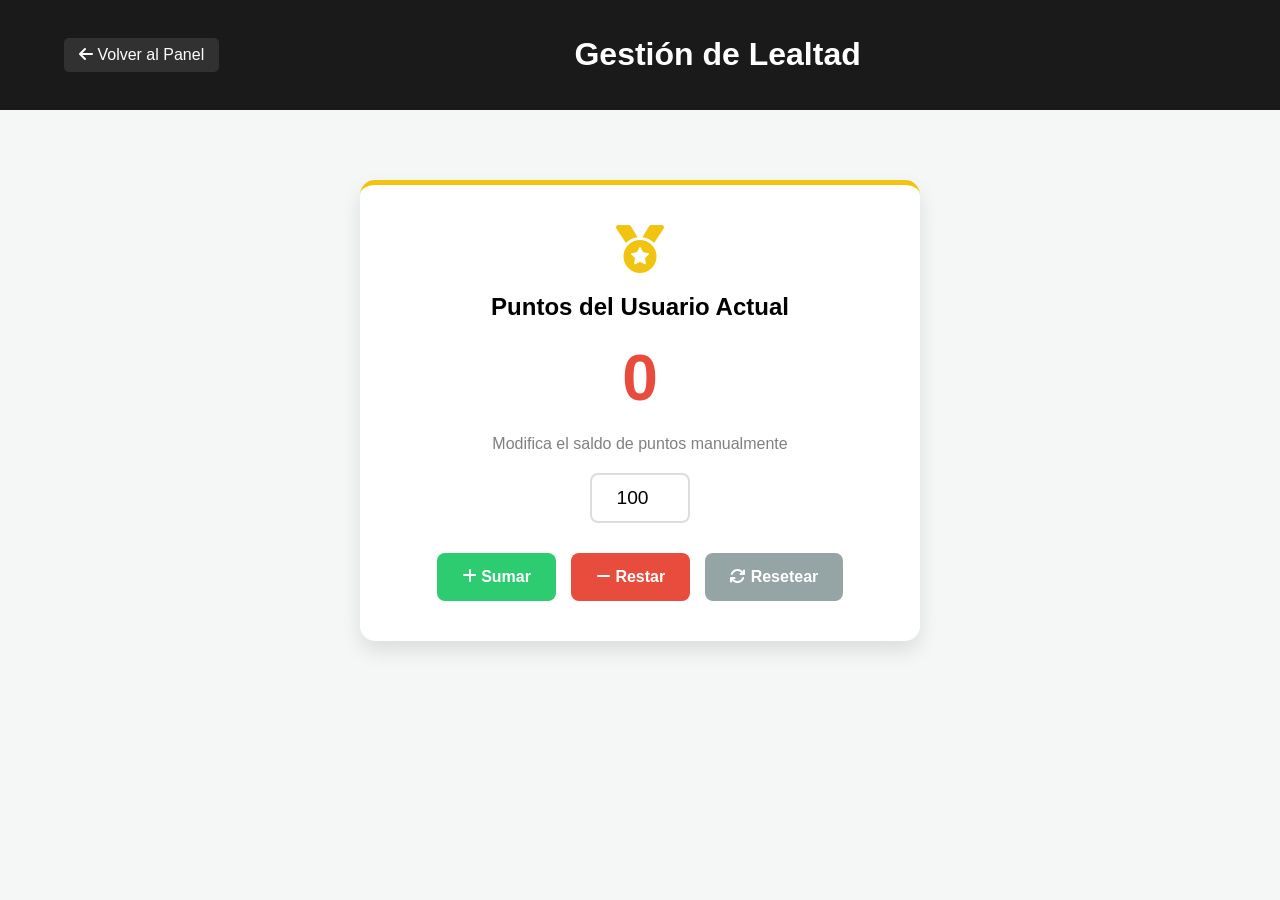
<file: Administrador/gestionar lealtad/gestionar-lealtad.html>
<!DOCTYPE html>
<html lang="es">
<head>
    <meta charset="UTF-8">
    <meta name="viewport" content="width=device-width, initial-scale=1.0">
    <title>Gestionar-Lealtad</title>
    <link rel="stylesheet" href="https://cdnjs.cloudflare.com/ajax/libs/font-awesome/6.4.0/css/all.min.css">
    <link rel="stylesheet" href="gestionar-lealtad.style.css">
</head>
<body>

<header class="header">
    <a href="../admin.html" class="btn-regresar"><i class="fas fa-arrow-left"></i> Volver al Panel</a>
    <h1>Gestión de Lealtad</h1>
    <div></div>
</header>

<main class="container">
    <div class="card-puntos">
        <i class="fas fa-medal" style="font-size: 3rem; color: #f1c40f;"></i>
        <h2>Puntos del Usuario Actual</h2>
        <div class="saldo-actual" id="puntos">0</div>
        <p style="color: gray;">Modifica el saldo de puntos manualmente</p>
        
        <div style="margin: 20px 0;">
            <input type="number" id="ajuste" value="100">
        </div>

        <div class="controles">
            <button class="btn-accion btn-sumar" id="btn-sumar"><i class="fas fa-plus"></i> Sumar</button>
            <button class="btn-accion btn-restar" id="btn-restar"><i class="fas fa-minus"></i> Restar</button>
            <button class="btn-accion btn-reset" id="btn-reset"><i class="fas fa-sync"></i> Resetear</button>
        </div>
    </div>
</main>

<script src="gestionar-lealtad.script.js"></script>
</body>
</html>
</file>
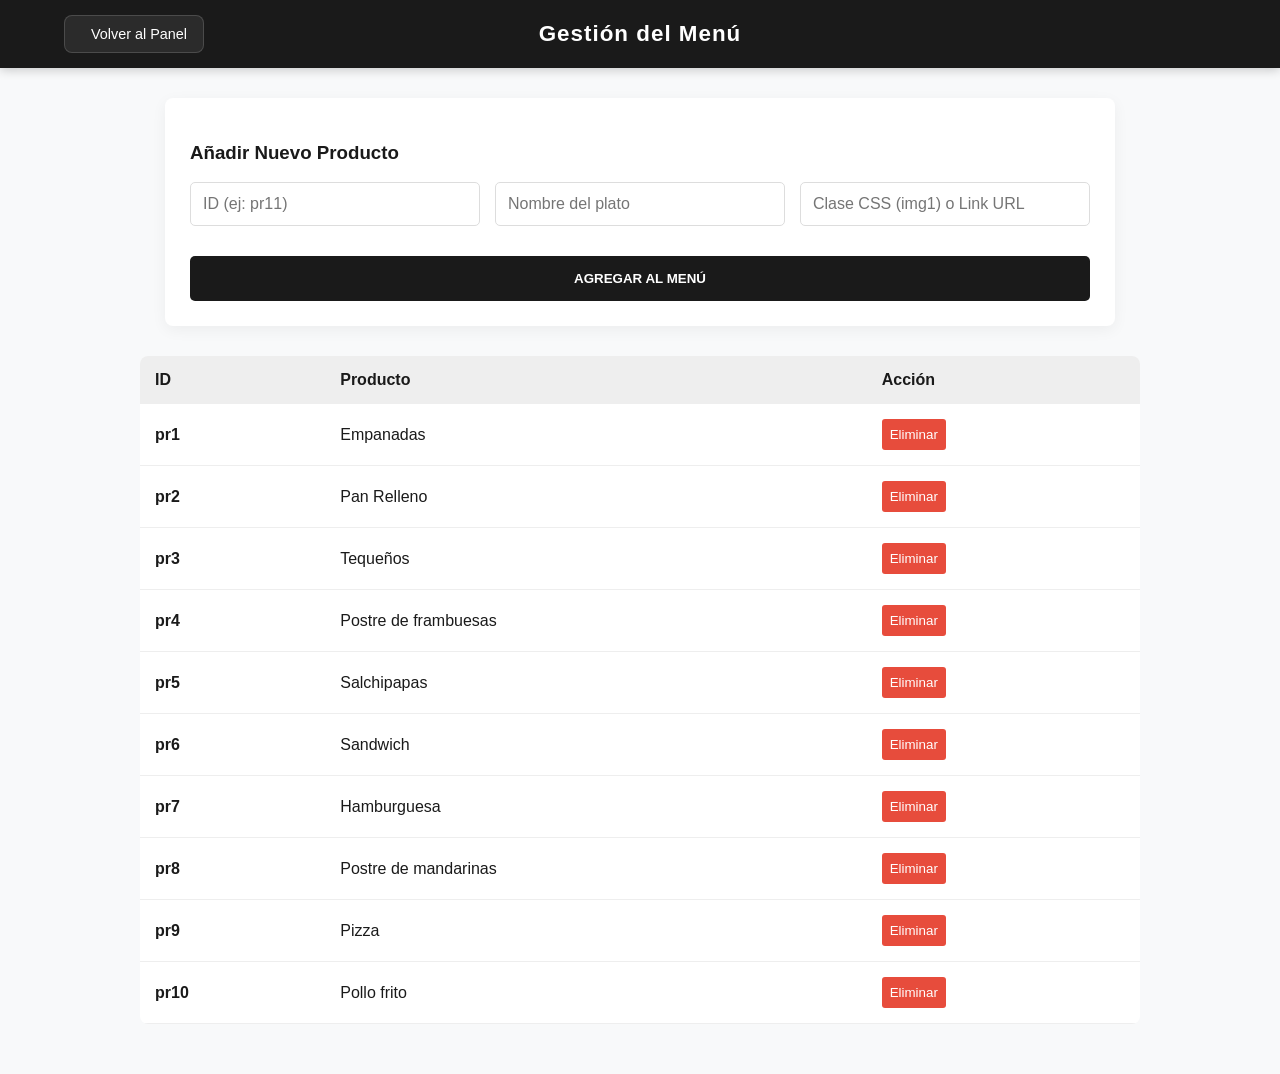
<file: Administrador/gestionar menu/gestionar-menu.html>
<!DOCTYPE html>
<html lang="es">
<head>
    <meta charset="UTF-8">
     <meta name="viewport" content="width=device-width, initial-scale=1.0">
    <title>Gestionar-Menú</title>
    <link rel="stylesheet" href="gestionar-menu.style.css">
</head>
<body>
    <header class="header">
    <div class="header-izq">
        <a href="../admin.html" class="btn-regresar">
            <i class="fas fa-chevron-left"></i> Volver al Panel
        </a>
    </div>
    <div class="header-centro">
        <h1>Gestión del Menú</h1>
    </div>
    <div class="header-der">
        </div>
</header>

   <main>
    <section class="seccion-form">
        <h3>Añadir Nuevo Producto</h3>
        <form id="form" class="grid-input">
            <input type="text" id="prod-id" placeholder="ID (ej: pr11)" required>
            <input type="text" id="prod-nombre" placeholder="Nombre del plato" required>
            <input type="text" id="prod-img" placeholder="Clase CSS (img1) o Link URL" required>
            <button type="submit" class="btn-guardar">Agregar al Menú</button>
        </form>
    </section>

    <section class="seccion-tabla">
        <table>
            <thead>
                <tr>
                    <th>ID</th>
                    <th>Producto</th>
                    <th>Acción</th>
                </tr>
            </thead>
            <tbody id="lista"></tbody>
        </table>
    </section>
</main>
   
    <script src="gestionar-menu.script.js"></script>
</body>
</html>
</file>
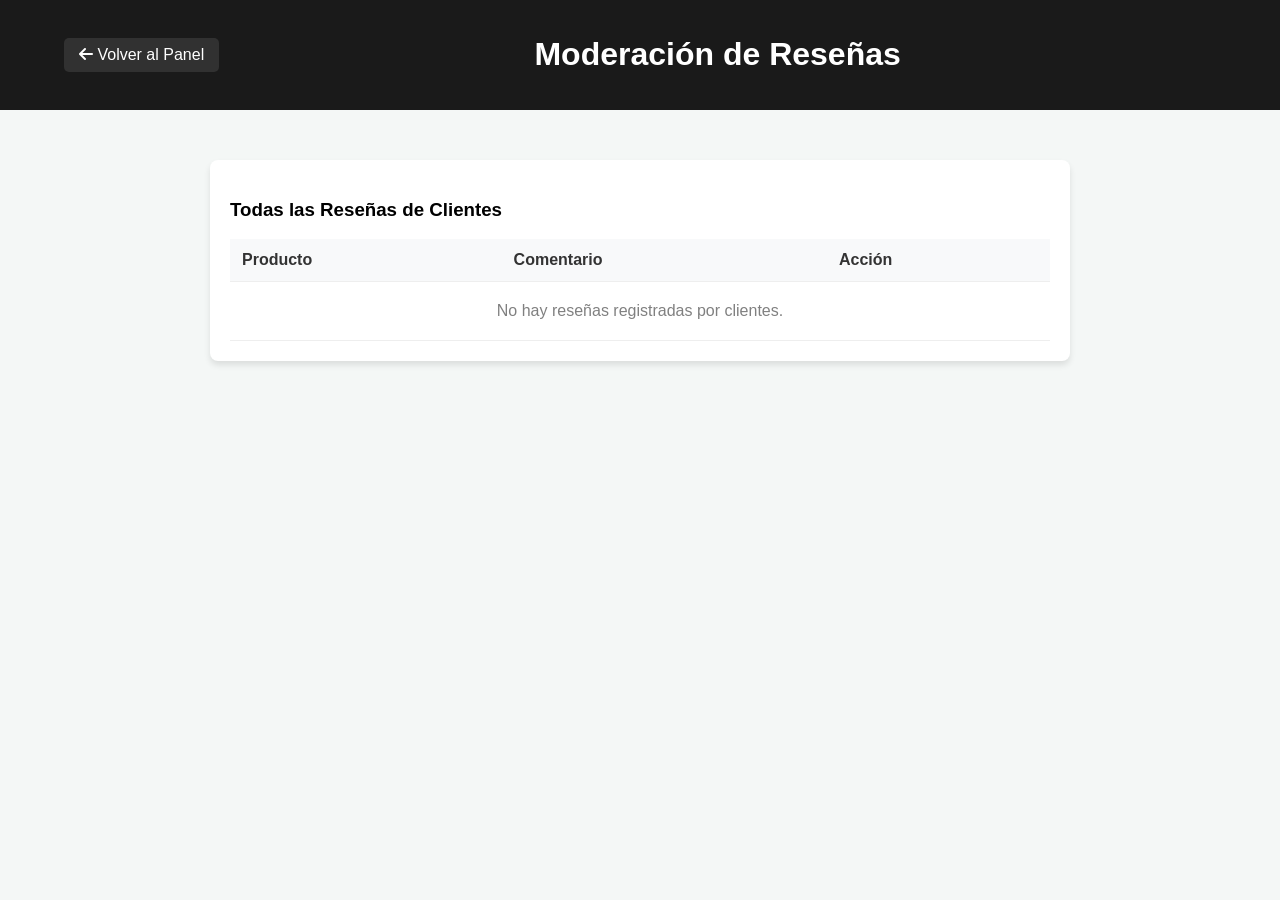
<file: Administrador/gestionar reseñas/gestionar-reseñas.html>
<!DOCTYPE html>
<html lang="es">
<head>
    <meta charset="UTF-8">
    <meta name="viewport" content="width=device-width, initial-scale=1.0">
    <title>Gestionar-Reseñas</title>
    <link rel="stylesheet" href="https://cdnjs.cloudflare.com/ajax/libs/font-awesome/6.4.0/css/all.min.css">
    <link rel="stylesheet" href="gestionar-rese%C3%B1as.style.css">
</head>
<body>

<header class="header">
    <a href="../admin.html" class="btn-regresar"><i class="fas fa-arrow-left"></i> Volver al Panel</a>
    <h1>Moderación de Reseñas</h1>
    <div></div>
</header>

<main class="container">
    <div class="card">
        <h3>Todas las Reseñas de Clientes</h3>
        <table>
            <thead>
                <tr>
                    <th>Producto</th>
                    <th>Comentario</th>
                    <th>Acción</th>
                </tr>
            </thead>
            <tbody id="lista">
                </tbody>
        </table>
    </div>
</main>

<script src="gestionar-rese%C3%B1as.script.js"></script>
</body>
</html>
</file>
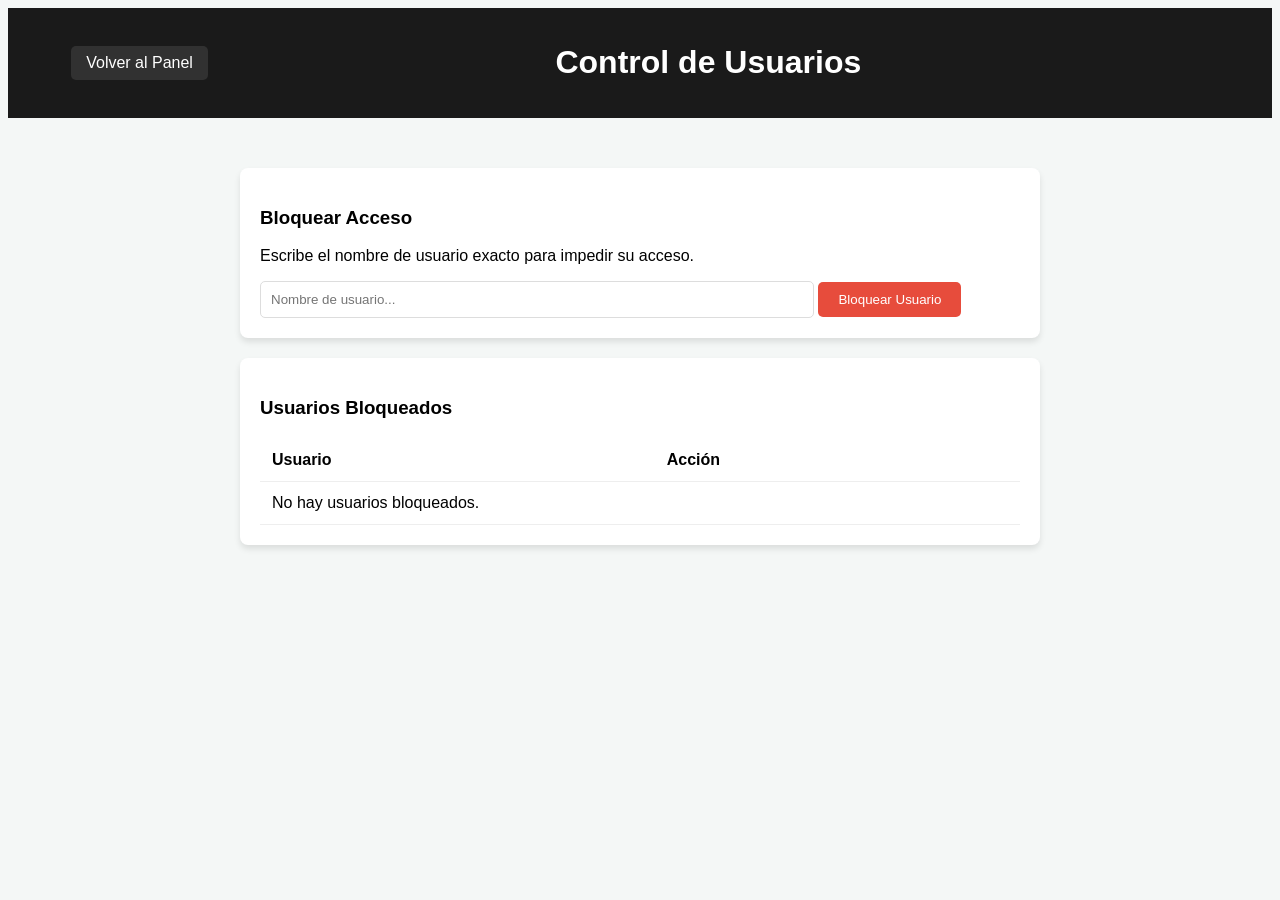
<file: Administrador/gestionar usuarios/gestionar-usuarios.html>
<!DOCTYPE html>
<html lang="es">
<head>
	<meta charset="UTF-8">
	<meta name="viewport" content="width=device-width, initial-scale=1.0">
	<title>Gestionar-Usuarios</title>
	<link rel="stylesheet" href="gestionar-usuarios.style.css">
</head>
<body>
	<header class="header">
    <a href="../admin.html" class="btn-regresar">Volver al Panel</a>
    <h1>Control de Usuarios</h1>
    <div></div>
</header>

<main class="container">
    <div class="card">
        <h3>Bloquear Acceso</h3>
        <p>Escribe el nombre de usuario exacto para impedir su acceso.</p>
        <input type="text" id="usuario-a-bloquear" placeholder="Nombre de usuario...">
        <button id="btn-bloquear" class="btn-bloquear">Bloquear Usuario</button>
    </div>

    <div class="card">
        <h3>Usuarios Bloqueados</h3>
        <table>
            <thead>
                <tr>
                    <th>Usuario</th>
                    <th>Acción</th>
                </tr>
            </thead>
            <tbody id="lista-bloqueados"></tbody>
        </table>
    </div>
</main>
<script src="gestionar-usuarios.script.js"></script>
</body>
</html>
</file>
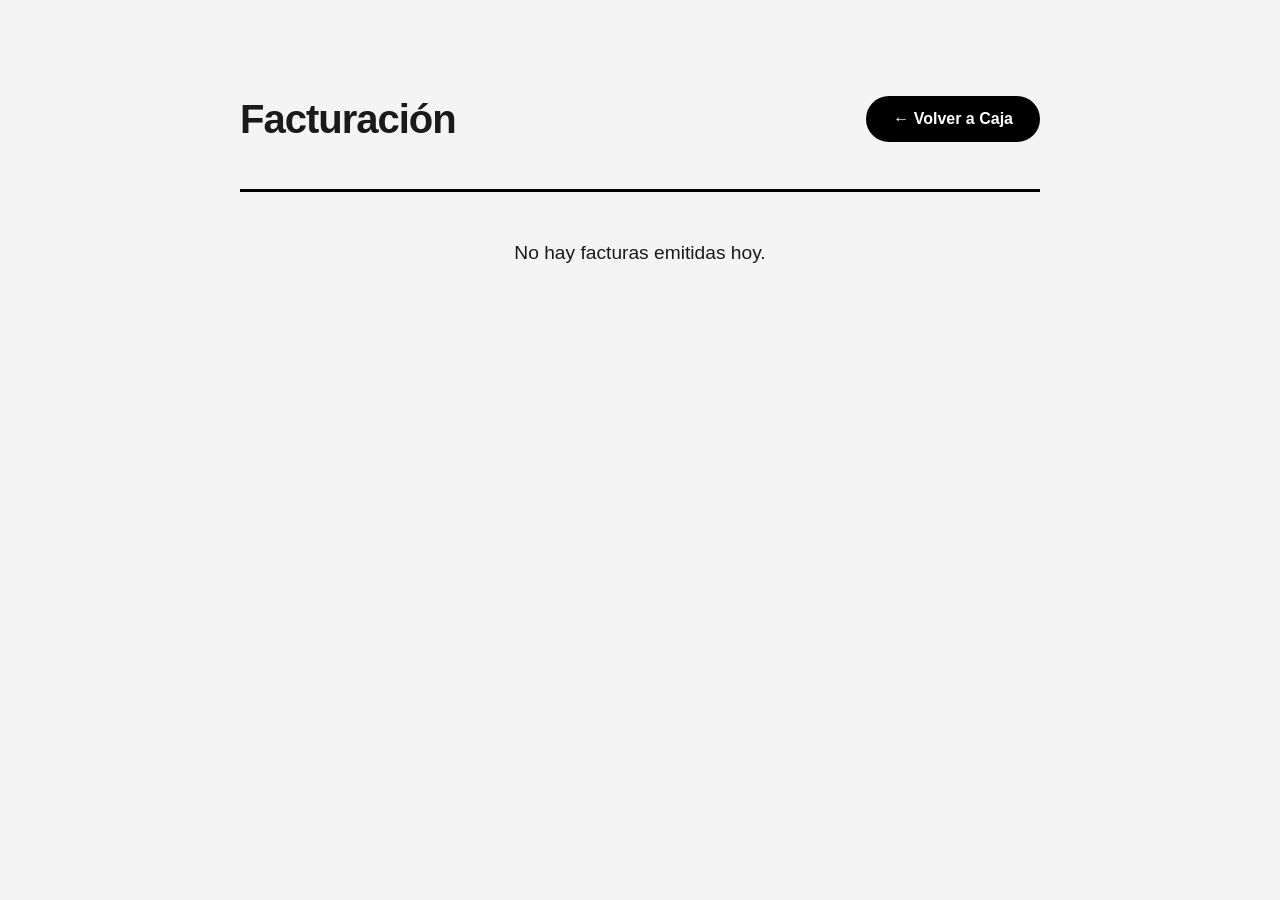
<file: Cajero/facturas/facturas.html>
<!DOCTYPE html>
<html lang="es">
<head>
    <meta charset="UTF-8">
    <meta name="viewport" content="width=device-width, initial-scale=1.0">
    <title>Registro de Facturas</title>
    <link rel="stylesheet" href="facturas.style.css">
</head>
<body>
    <div class="contenedor">
        <header>
            <h1>Facturación</h1>
            <a href="../cajero.html" class="btn-regresar">← Volver a Caja</a>
        </header>

        <div id="lista"></div>
    </div>

    <script src="facturas.script.js"></script>
</body>
</html>
</file>
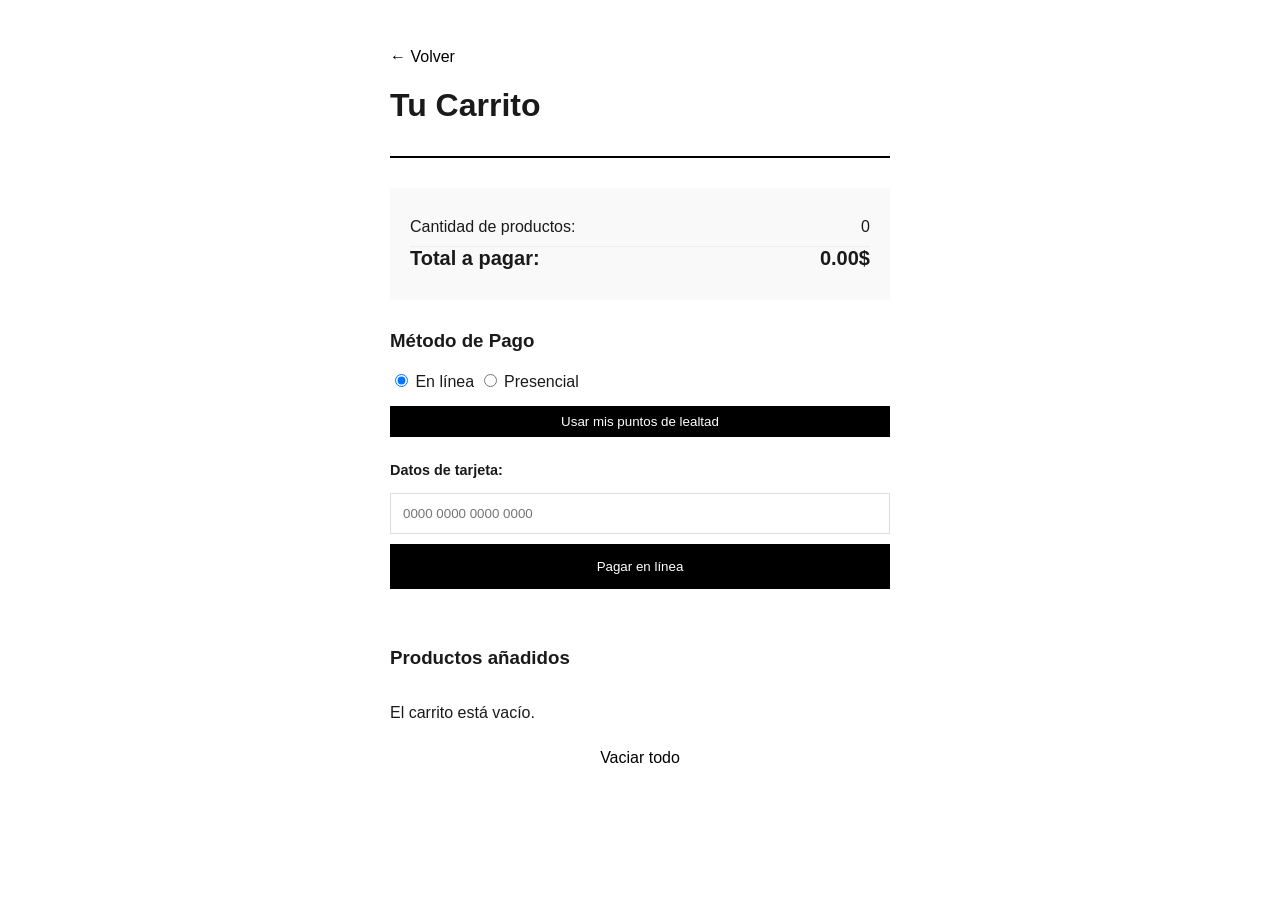
<file: Cliente/carrito/carrito.html>
<!DOCTYPE html>
<html lang="es">
<head>
    <meta charset="UTF-8">
      <meta name="viewport" content="width=device-width, initial-scale=1.0">
    <title>Carrio</title>
    <link rel="stylesheet" href="carrito.style.css">
</head>
<body>
    <div class="contenedor">
        <header class="header">
            <a href="../cliente.html">← Volver</a>
            <h1>Tu Carrito</h1>
        </header>

        <section class="resumen">
            <div class="cantidadP">
            	<span>Cantidad de productos:</span> <span id="res-cant">0</span>
            </div>
            <div class="total">
            	<span>Total a pagar:</span> <span id="res-total">0.00$</span>
            </div>
        </section>
        
        <section class="pago">
    		<h3>Método de Pago</h3>
   			<div class="opciones">
        		<label><input type="radio" name="pago" id="p-online" checked> En línea</label>
        		<label><input type="radio" name="pago" id="p-presencial"> Presencial</label>
    		</div>

    		<div class="puntos">
        		<button type="button" id="usarP" class="btn-puntos">Usar mis puntos de lealtad</button>
        
				<div id="infoP">
					<p>Puntos: <span id="puntosD">0</span></p>
					<p>Descuento: <span id="descuento">0.00</span>$</p>
					<p><strong>Total con puntos: <span id="totalP">0.00</span>$</strong></p>
				</div>
   			 </div>

    		 <div id="online" class="formulario">
				<label>Datos de tarjeta:</label>
				<input type="text" id="tarjeta" placeholder="0000 0000 0000 0000">
				<button class="btn-negro" id="btn-pagar-online">Pagar en línea</button>
			</div>
    
			<div id="presencial" class="formulario">
				<label>Datos de retiro:</label>
				<input type="text" id="nombre-cliente" placeholder="Nombre completo">
				<button class="btn-negro" id="btn-confirmar-presencial">Confirmar Pedido</button>
			</div>
		</section>
        
        <section class="historial">
            <h3>Productos añadidos</h3>
            <div id="lista-items"></div>
            <button id="vaciar" class="btn-link">Vaciar todo</button>
        </section>
    </div>
    
    <section id="menu">
        <h3>¿Qué deseas hacer ahora?</h3>
        <div class="menu-acciones">
            <a href="../historial/historial.html" class="btn-negro">Ver Historial</a>
            <button class="btn-negro" id="btn-reclamar-puntos">Canjear Puntos de esta compra</button>
            <button class="btn-negro" id="btn-consultar-puntos">Consultar Puntos Totales</button>
            <a href="../cliente.html" class="btn-link">Volver al Inicio</a>
        </div>
    </section>
    
	<script src="carrito.script.js"></script>
</body>
</html>
</file>
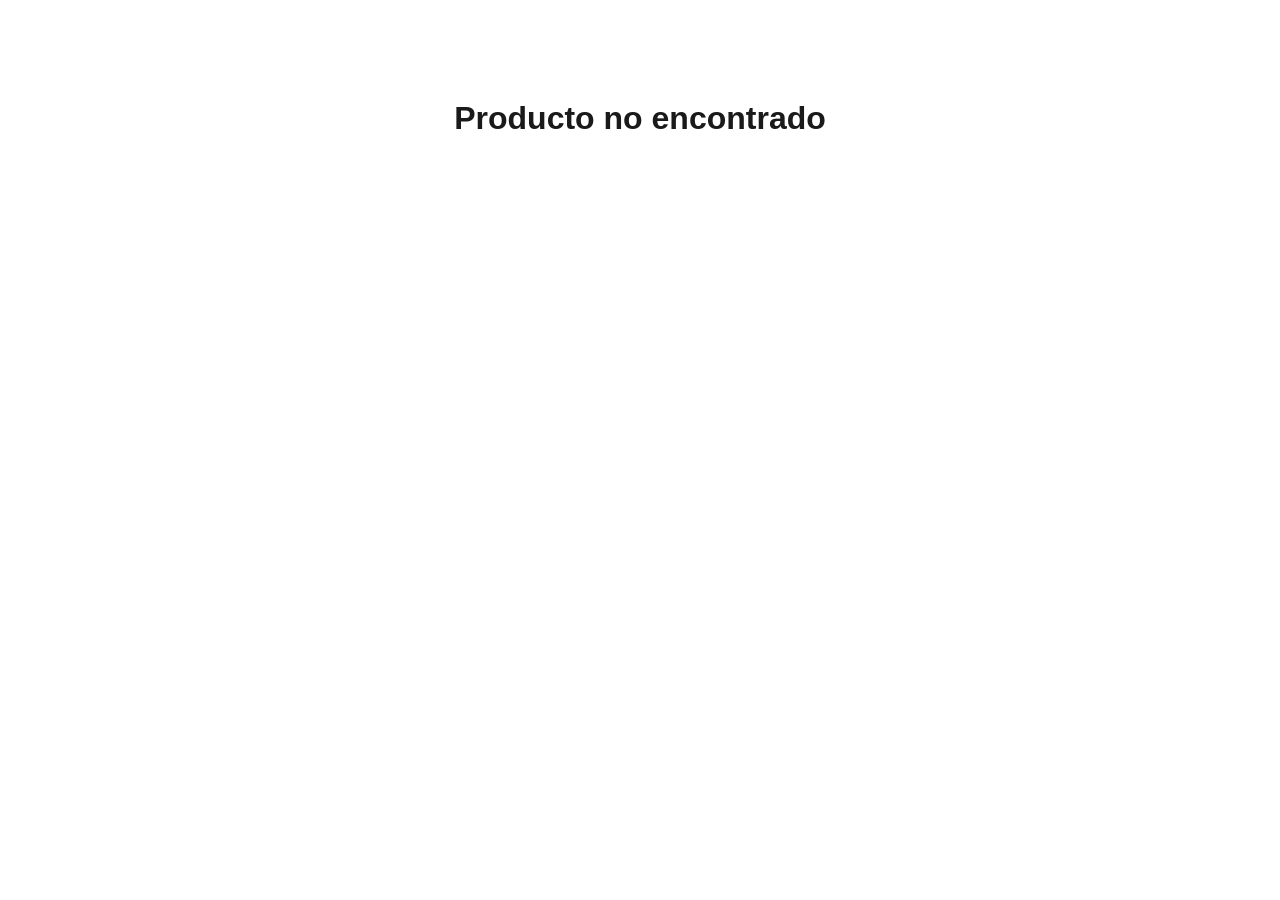
<file: Cliente/detalles de los productos/detalles.html>
<!DOCTYPE html>
<html lang="es">
<head>
    <meta charset="UTF-8">
    <meta name="viewport" content="width=device-width, initial-scale=1.0">
    <title>Detalles del producto</title>
    <link rel="stylesheet" href="https://cdnjs.cloudflare.com/ajax/libs/font-awesome/6.4.0/css/all.min.css">
    <link rel="stylesheet" href="detalles.style.css">
</head>
<body>
  <header>
      <a href="../cliente.html">Volver al inicio</a>
      <div class="carrito">
          <a href="../carrito/carrito.html"><i class="fas fa-shopping-cart" title="Carrito"></i></a>
          <span id="contador">0</span>
      </div>
  </header>
   <main>
       <div class="ladoIz">
           <h1 id="titulo"></h1>
           <div id="imagen"></div>
       </div>
       <div class="ladoDe">
           <div>
                <h2>Disponible en stock</h2>
               <p id="disponible"></p>
           </div>
           <div>
               <h2>Precio por unidad</h2>
               <p id="precio"></p>
           </div>
           <h2>Cuantas unidades desea llevar</h2>
           <input type="number" id="cantidad" value="1">
           <div>
               <h2>Precio total</h2>
               <p id="total"></p>
           </div>
           <button id="añadir">Añadir al carrito</button>
       </div>
   </main>
   <section>
       <div class="ladoIn">
           <h2>Descripcion</h2>
           <p id="descripcion"></p>
       </div>
      <div id="contenedor">
    	<h2>Reseñas de la comunidad</h2>
    	<div id="reseñas"></div>
	  </div>
   </section>
    <script src="detalles.script.js"></script>
</body>
</html>
</file>
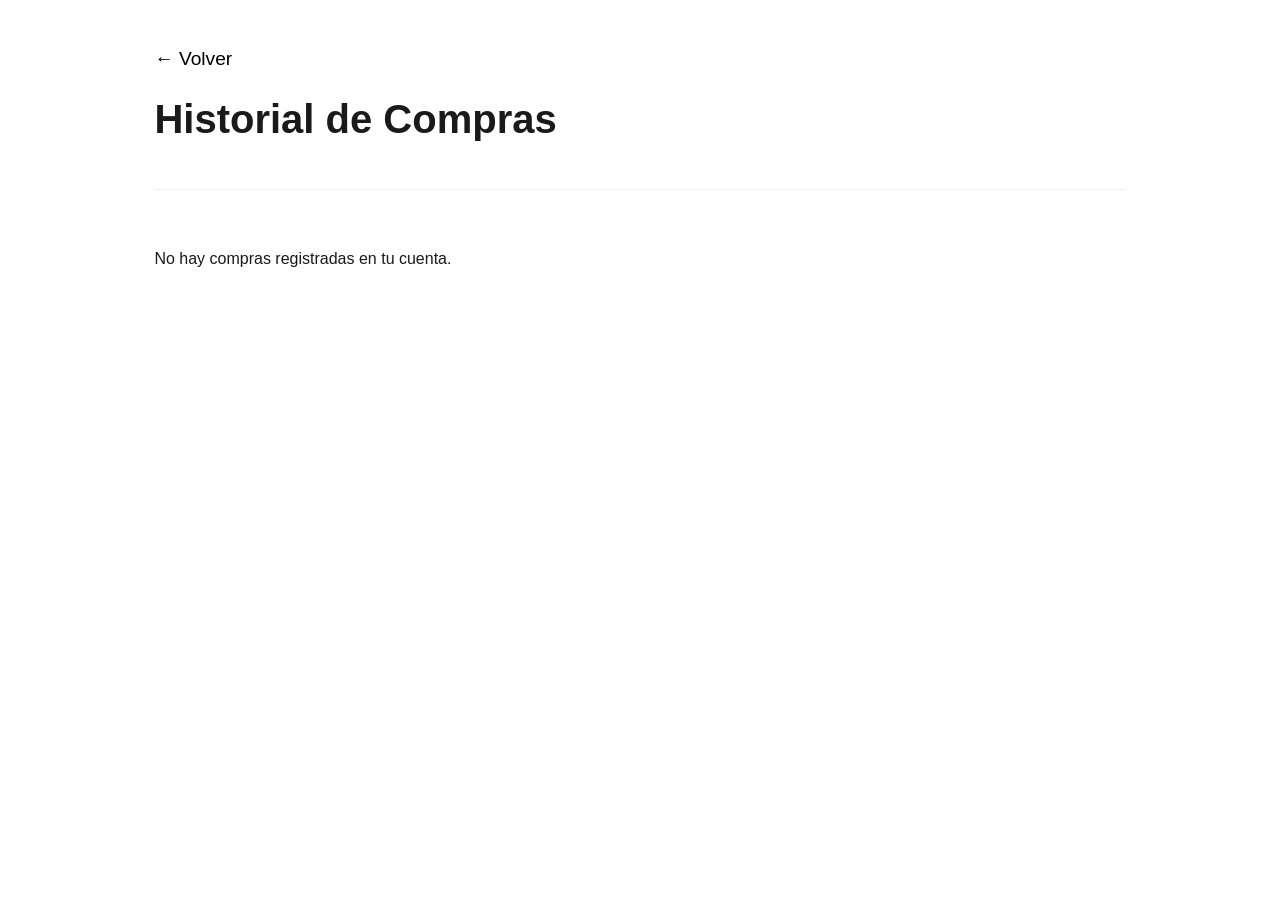
<file: Cliente/historial/historial.html>
<!DOCTYPE html>
<html lang="es">
<head>
    <meta charset="UTF-8">
    <title>Historial de Compras</title>
     <meta name="viewport" content="width=device-width, initial-scale=1.0">
	<link rel="stylesheet" href="historial.style.css">
</head>
<body>
    <div class="contenedor">
        <header>
            <a href="../cliente.html" class="volver">← Volver</a>
            <h1>Historial de Compras</h1>
        </header>

        <div id="contenedor"></div>

        <div id="modal" class="modal oculto">
            <h3 id="modal-titulo">Escribir</h3>
            <textarea id="texto" rows="4"></textarea>
            <button class="btn-negro" id="btn-enviar">Enviar</button>
            <button class="btn-negro" id="btn-cancelar">Cerrar</button>
        </div>
    </div>

    <script src="historial.script.js"></script>
</body>
</html>
</file>
<file: Administrador/gestionar lealtad/gestionar-lealtad.style.css>
* {
    box-sizing: border-box;
	font-family: 'Segoe UI', Roboto, Helvetica, Arial, sans-serif;
}

body {
    background: #f4f7f6; 
    margin: 0;
}

.header {
    background: #1a1a1a;
    color: white;
    padding: 15px 5%;
    display: flex;
    justify-content: space-between;
    align-items: center;
}

.btn-regresar {
    color: white;
    text-decoration: none;
    padding: 8px 15px;
    background: rgba(255, 255, 255, 0.1);
    border-radius: 5px;
    transition: background 0.3s ease;
}

.btn-regresar:hover {
    background: rgba(255, 255, 255, 0.2);
}

.container {
    max-width: 600px;
    margin: 50px auto;
    padding: 20px;
    text-align: center;
}

.card-puntos {
    background: white;
    padding: 40px;
    border-radius: 15px;
    box-shadow: 0 10px 20px rgba(0, 0, 0, 0.1);
    border-top: 5px solid #f1c40f;
}

.saldo-actual {
    font-size: 4rem;
    font-weight: bold;
    color: #1a1a1a; 
    margin: 20px 0;
}

.controles {
    display: flex;
    justify-content: center;
    gap: 15px;
    margin-top: 30px;
}

input {
    padding: 12px;
    width: 100px;
    border: 2px solid #ddd;
    border-radius: 8px;
    font-size: 1.2rem;
    text-align: center;
    outline: none;
    transition: border-color 0.3s;
}

input:focus {
    border-color: #f1c40f;
}

.btn-accion {
    padding: 15px 25px;
    border: none;
    border-radius: 8px;
    cursor: pointer;
    font-weight: bold;
    transition: all 0.3s;
    font-size: 1rem;
}

.btn-sumar {
    background: #2ecc71;
    color: white;
}

.btn-restar {
    background: #e74c3c;
    color: white;
}

.btn-reset {
    background: #95a5a6;
    color: white;
}

.btn-accion:hover {
    opacity: 0.8;
    transform: translateY(-2px);
}

@media (max-width: 600px) {
    .container {
        margin: 20px auto;
        padding: 15px;
    }

    .card-puntos {
        padding: 25px 15px;
    }

    .saldo-actual {
        font-size: 2.8rem;
    }

    .controles {
        flex-direction: column;
        align-items: center;
        gap: 12px;
    }

    input {
        width: 100%; 
        max-width: 200px;
        margin-bottom: 10px;
    }

    .btn-accion {
        width: 100%; 
        max-width: 250px;
    }

    .header {
        flex-direction: column;
        gap: 10px;
        text-align: center;
    }
}
</file>
<file: Administrador/gestionar menu/gestionar-menu.style.css>
body {
    font-family: 'Segoe UI', sans-serif;
    background-color: #f8f9fa;
    margin: 0;
    color: #1a1a1a;
}

.header {
    background: #1a1a1a;
    color: white;
    padding: 15px 5%;
    display: grid;
    grid-template-columns: 1fr 2fr 1fr;
    align-items: center;
    box-shadow: 0 2px 10px rgba(0,0,0,0.2);
}

.btn-regresar {
    color: #ffffff;
    text-decoration: none;
    font-size: 0.9rem;
    font-weight: 500;
    display: inline-flex;
    align-items: center;
    gap: 10px;
    padding: 10px 16px;
    background: rgba(255, 255, 255, 0.08);
    border-radius: 8px;
    border: 1px solid rgba(255, 255, 255, 0.15);
    transition: all 0.3s ease;
}

.btn-regresar:hover {
    background: rgba(255, 255, 255, 0.2);
    border-color: rgba(255, 255, 255, 0.4);
    transform: translateX(-3px);
}

.btn-regresar i {
    font-size: 0.8rem;
}

.header-centro h1 {
    margin: 0;
    font-size: 1.4rem;
    text-align: center;
    letter-spacing: 1px;
}

.seccion-form {
    max-width: 900px;
    margin: 30px auto;
    background: #ffffff;
    padding: 25px;
    border-radius: 8px;
    box-shadow: 0 4px 15px rgba(0,0,0,0.05);
}

.grid-input {
    display: flex;
    flex-wrap: wrap;
    gap: 15px;
}

.grid-input input {
    flex: 1 1 200px;
    padding: 12px;
    border: 1px solid #ddd;
    border-radius: 5px;
    font-size: 1rem;
}

.btn-guardar {
    background: #1a1a1a;
    color: #ffffff;
    border: none;
    padding: 15px 30px;
    width: 100%;
    margin-top: 15px;
    border-radius: 5px;
    cursor: pointer;
    font-weight: bold;
    text-transform: uppercase;
}

.seccion-tabla {
    max-width: 1000px;
    margin: 0 auto 50px;
    overflow-x: auto;
}

table {
    width: 100%;
    border-collapse: collapse;
    background: #ffffff;
    border-radius: 8px;
    overflow: hidden;
}

th {
    background: #eee;
    padding: 15px;
    text-align: left;
}

td {
    padding: 15px;
    border-bottom: 1px solid #eee;
}

.img-mini {
    width: 60px;
    height: 60px;
    object-fit: cover;
    border-radius: 5px;
    border: 1px solid #ddd;
}

.btn-rojo { 
	background:  #e74c3c; 
	color: white; 
	border: none; 
	padding: 8px; 
	cursor: pointer; 
	border-radius: 3px; 
}

.btn-azul { 
	background: #3498db; 
	color: white; 
	border: none; 
	padding: 8px; 
	cursor: pointer; 
	border-radius: 3px; margin-right: 5px; 
}

@media (max-width: 600px) {
	
    .card-puntos {
        padding: 25px 15px;
    }

    .saldo-actual {
        font-size: 2.8rem;
    }

    .controles {
        flex-direction: column; 
        align-items: center;
        gap: 12px;
    }

    input {
        width: 100%; 
        max-width: 200px;
        margin-bottom: 10px;
    }

    .btn-accion {
        width: 100%; 
        max-width: 250px;
    }

    .admin-header {
        flex-direction: column;
        gap: 10px;
        text-align: center;
    }
}
</file>
<file: Administrador/gestionar usuarios/gestionar-usuarios.style.css>
body { 
	font-family: 'Segoe UI', Roboto, Helvetica, Arial, sans-serif;
	background: #f4f7f6;  
}

.header {
    background: #1a1a1a;
    color: white;
    padding: 15px 5%;
    display: flex;
    justify-content: space-between;
    align-items: center;
}

.btn-regresar {
    color: white;
    text-decoration: none;
    padding: 8px 15px;
    background: rgba(255,255,255,0.1);
    border-radius: 5px;
}

.container { 
	max-width: 800px; 
	margin: 30px auto; 
	padding: 20px; 
}

.card {
    background: white;
    padding: 20px;
    border-radius: 8px;
    box-shadow: 0 4px 6px rgba(0,0,0,0.1);
    margin-bottom: 20px;
}

input {
    width: 70%;
    padding: 10px;
    border: 1px solid #ddd;
    border-radius: 5px;
}

.btn-bloquear {
    padding: 10px 20px;
    background: #e74c3c;
    color: white;
    border: none;
    border-radius: 5px;
    cursor: pointer;
}

table {
    width: 100%;
    border-collapse: collapse;
    margin-top: 20px;
}

th, td {
    padding: 12px;
    text-align: left;
    border-bottom: 1px solid #eee;
}

.btn-desbloquear {
    background: #2ecc71;
    color: white;
    border: none;
    padding: 5px 10px;
    border-radius: 3px;
    cursor: pointer;
}
</file>
<file: Cajero/facturas/facturas.style.css>
body {
	background-color: #f4f4f4;
    color: #1a1a1a;
    font-size: 1.1rem;
	font-family: 'Segoe UI', Roboto, Helvetica, Arial, sans-serif;
}

.contenedor {
  max-width: 800px;
  margin: 50px auto;
  padding: 20px
}

.error{
	text-align: center; 
	font-size: 1.2rem; 
	margin-top: 50px;
}

header {
    display: flex;
    justify-content: space-between;
    align-items: center;
    margin-bottom: 50px;
    border-bottom: 3px solid #000;
    padding-bottom: 20px;
}

h1 { 
	font-size: 2.5rem; 
	font-weight: 800; 
	letter-spacing: -1px; 
}

.btn-regresar {
    background-color: #000;
    color: #fff;
    padding: 12px 25px;
    border-radius: 50px;
    text-decoration: none;
    font-weight: 600;
    font-size: 1rem;
    transition: all 0.3s ease;
    border: 2px solid #000;
}

.factura-bloque {
    background: #fff;
    padding: 40px;
    margin-bottom: 40px;
    border-radius: 8px;
    box-shadow: 0 15px 35px rgba(0,0,0,0.1);
    position: relative;
    overflow: hidden;
}

.factura-bloque::before {
    content: "";
    position: absolute;
    top: 0; left: 0; width: 100%; height: 8px;
    background: repeating-linear-gradient(45deg#000 10px, #333 10px, #333 20px);
}

.etiqueta-finalizado {
    position: absolute;
    top: 30px;
    right: -30px;
    background: #27ae60;
    color: white;
    padding: 8px 40px;
    transform: rotate(30deg);
    font-weight: 900;
    font-size: 0.9rem;
    text-transform: uppercase;
    box-shadow: 0 2px 10px rgba(0,0,0,0.2);
}

 .cliente-info {
     margin-bottom: 30;
	 font-size: 2.2rem;
 }

 .cliente-info h2 {
     font-size: 1.8rem;
     margin-bottom: 5px;
 }

.cliente-info p {
	color: #666; 
	font-size: 1.1rem;
}

ul {
	list-style: none; 
	padding: 0; 
	margin: 30px 0;
}

li {
	display: flex; 
	justify-content: space-between; 
	font-size: 1.3rem; 
	padding: 10px 0; 
	border-bottom: 1px dashed #ccc;
}

.total-final {
	text-align: right;
	font-size: 2rem;
	font-weight: 800;
	list-style: none; 
	padding: 0; 
	margin: 30px 0;
}

.total-final span {
    color: #888;
    font-size: 1.2rem;
    font-weight: 400;
}
</file>
<file: Cliente/carrito/carrito.style.css>
*{
	 font-family: 'Segoe UI', Roboto, Helvetica, Arial, sans-serif;
}

body { 
	background: #fff; 
	color: #1a1a1a; 
	padding: 40px; 
}

.contenedor { 
	max-width: 500px; 
	margin: 0 auto; 
}

header { 
	border-bottom: 2px solid #000; 
	padding-bottom: 10px; 
	margin-bottom: 30px; 
}

header a { 
	color: #000; 
	text-decoration: none; 
	font-size: 1rem;
	font-weight: 400;
}

.resumen { 
	background: #f9f9f9; 
	padding: 20px; 
	margin-bottom: 30px; 
}

.cantidadP { 
	display: flex; 
	justify-content: space-between; 
	margin: 10px 0; 
}

.total { 
	font-weight: bold; 
	font-size: 20px;
	border-top: 1px solid #eee; 
	pt: 10px; 
	display: flex; 
	justify-content: space-between; 
	margin: 10px 0;
}

.opciones { 
	margin: 15px 0; 
}

.formulario { 
	display: flex; 
	flex-direction: column; 
	gap: 10px; 
	margin-top: 15px; 
}

#infoP { 
	display: none; 
}

input[type="text"] { 
	padding: 12px; 
	border: 1px solid #ddd; 
	outline: none; 
}

.btn-negro { 
	background: #000; 
	color: #fff; 
	border: none; 
	padding: 15px; 
	cursor: pointer; 
}

.btn-negro:hover { 
	background: #333; 
}

.historial { 
	margin-top: 40px; 
	display: flex;
	flex-direction: column;
}

.item-carrito { 
	display: flex; 
	justify-content: space-between; 
	padding: 10px 0; 
	border-bottom: 1px solid #f0f0f0; }

.btn-link {
	background: none;
	border: none; 
	color: #000; 
	text-decoration: none; 
	cursor: pointer; 
	margin-top: 10px;
	font-size: 1rem;
	font-weight: 500;
}

.btn-puntos {
    padding: 8px 15px;
    cursor: pointer;
    font-weight: 500;
    margin-bottom: 10px;
    width: 100%;
	background: #000; 
	color: #fff; 
	border: none;
}

.btn-puntos:hover { 
	background: #333; 
}

.formulario label {
    display: block;
    font-weight: bold;
    margin-bottom: 5px;
    font-size: 0.9rem;
}

#presencial{
	display: none;
}

#menu {
	display: none;
    text-align: center;
    padding: 30px;
    border: 2px solid #000;
    margin-top: 20px;
    background: #fff;
}

.menu-acciones {
    display: flex;
    flex-direction: column;
    gap: 15px;
    margin-top: 20px;
}


.menu-acciones .btn-negro {
    text-decoration: none;
    text-align: center;
}

@media (max-width: 600px) {
    body {
        padding: 15px;
    }

    h1 {
        font-size: 1.8rem;
    }

    .resumen, .pago, .historial, .header {
        width: 100% !important;
        padding: 15px !important;
		box-sizing: border-box;
    }

    .item-carrito {
        flex-direction: column;
        align-items: flex-start;
        gap: 5px;
        padding: 10px 0;
    }

    button, .btn-puntos, .btn-negro {
        width: 100%;
        padding: 18px !important;
        font-size: 1.1rem !important;
    }

    input[type="text"], input[type="number"], textarea {
        font-size: 16px;
        padding: 12px;
    }

    #menu {
        padding: 20px;
    }
}
</file>
<file: Cliente/detalles de los productos/detalles.style.css>
body {
    font-family: 'Segoe UI', Roboto, Helvetica, Arial, sans-serif;
    background-color: #ffffff;
    color: #1a1a1a;
}

header {
    padding: 1.2rem 5%;
    border-bottom: 1px solid black;
    display: flex;
    justify-content: space-around;
    align-items: center;
}

header a {
    font-size: 1.2rem;
    transition: color 0.3s;
    text-decoration: none;
    color: #333;
    font-weight: 500;
}

header a:hover {
    color: #888;
}

.carrito {
    position: relative;
    cursor: pointer;
    font-size: 1.2rem;
}

#contador {
    background-color: #000;
    color: #fff;
    font-size: 10px;
    padding: 2px 6px;
    border-radius: 50%;
    position: absolute;
    top: -8px;
    right: -10px;
}

main {
    display: flex;
    width: 100%;
    padding: 5%;
    box-sizing: border-box;
    gap: 40px;
}

.ladoIz {
    width: 50%;
    display: flex;
    flex-direction: column;
    align-items: flex-start;
}

#titulo {
    font-size: 2.5rem;
    font-weight: 700;
}

#imagen {
    width: 100%;
    height: 60vh;
    background-position: center;
    background-repeat: no-repeat;
    background-size: cover;
    border-radius: 4px;
}

.ladoDe {
    width: 50%;
    display: flex;
    flex-direction: column;
    justify-content: space-evenly;
}

.ladoDe div{
    display: flex;
    justify-content: space-around;
    align-items: center;
}

.ladoDe h2 {
    font-size: 1.3rem;
    color: black;
    text-align: center;
}

.ladoDe p {
    font-size: 1.25rem;
    font-weight: 600;
}

input {
    padding: 12px;
    border: 1px solid #ddd;
    border-radius: 4px;
    font-size: 1rem;
}

input:focus {
    border-color: #000;
}

#total {
    font-size: 1.8rem;
    color: #000;
}

button {
    background-color: #000;
    color: #fff;
    border: none;
    padding: 18px;
    font-size: 1rem;
    font-weight: 600;
    text-transform: uppercase;
    letter-spacing: 2px;
    cursor: pointer;
    transition: background-color 0.3s ease;
}

button:hover {
    background-color: #333;
}

.ladoIn {
    width: 70%;
    margin: 40px auto 100px auto;
    padding: 2.5% 5%;
}

.ladoIn h2{
    font-size: 1.3rem;
    color: black;
}

#descripcion {
    font-size: 1.25rem;
    color: black;
    font-weight: 600;
}

#contenedor{
	margin-top: 30px; 
	border-top: 2px solid #000; 
	padding-top: 20px;
}

#reseñas{
	display: flex;
	justify-content: space-around;
	align-items: center;
	font-size: 1.25rem;
	color: black;
    font-weight: 600;
}

.reseña-item{
	border-bottom: 1px solid #ddd;
	padding: 10px 0;
}

.reseña-item p{
	margin: 0; 
	font-style: italic;
}

.otroDiv{
	text-align: center; 
	margin-top: 100px;
	color: white; 
	padding: 10px 20px; 
	background: black;   
	border-radius: 40px;
	padding: 20px;
}

.otroDiv h1{
	color: white;
	font-size: 2rem;
}

.otroDiv p{
	font-size: 1.5rem;
}

.otroDiv a{
	text-decoration: none;
	color: white;
	font-size: 1.5rem;
	border: 1px solid white;
	padding: 10px;
	border-radius: 40px;
}


.error{
	text-align:center; 
	margin-top:100px;
}



@media (max-width: 600px) {
    main {
        flex-direction: column;
        flex-wrap: wrap;
    }
    .ladoIz, .ladoDe {
        width: 100%;
    }
}
</file>
<file: Cliente/historial/historial.style.css>
* {
    box-sizing: border-box;
	font-family: 'Segoe UI', Roboto, Helvetica, Arial, sans-serif;
}

body {
    background-color: #ffffff;
    color: #1a1a1a;
}

.contenedor {
    width: 80%;
    margin: 0 auto;
    padding: 40px 20px;
}

header {
    margin-bottom: 60px;
    border-bottom: 1px solid #eeeeee;
    padding-bottom: 20px;
}

h1 {
    font-size: 2.5rem;
    font-weight: 700;
}

.volver {
    text-decoration: none;
    color: black;
	font-weight: 500;
    font-size: 1.2rem;
    transition: color 0.3s ease;
}

.volver:hover {
    color: #888;
}

.bloque-compra {
    margin-bottom: 40px;
    padding: 25px;
    background: #f9f9f9;
    border-radius: 12px;
	border: 1px solid black;
	border-bottom: 2px dashed #ccc;
}

h4 {
    font-size: 1.3rem;
    color: black;
    margin-bottom: 20px;
	margin-left: 15px;
}

.item {
	border: 1px dashed #000;
	border-radius: 12px;
    padding: 15px 15px;
	margin: 10px 0;
}

.item p {
    font-size: 1.25rem;
    margin-bottom: 10px;
}

.item strong {
    font-weight: 600;
}



.acciones {
    display: flex;
    gap: 15px;
    align-items: center;
    margin-top: 10px;
}


.btn-reseña {
    background: #000;
    color: #fff;
    border: 1px solid #000;
    padding: 10px 20px;
    border-radius: 6px;
    font-size: 0.9rem;
    cursor: pointer;
    transition: all 0.3s ease;
}

.btn-reseña:hover {
    background: #fff;
    color: #000;
}

.btn-link {
    background: none;
    border: none;
    color: #e74c3c;
    text-decoration: none;
    font-size: 1rem;
	font-weight: 500;
    cursor: pointer;
	margin-left: 10px;
    transition: color 0.3s ease;
}

.btn-link:hover {
    color: #888;
}

.modal {
    position: fixed;
    top: 50%;
    left: 50%;
    transform: translate(-50%, -50%);
    background: #fff;
    width: 90%;
    max-width: 500px;
    padding: 40px;
    border-radius: 20px;
    box-shadow: 0 25px 50px -12px rgba(0, 0, 0, 0.25);
    z-index: 1000;
    border: 1px solid #eee;
}

#modal-titulo {
    font-size: 1.5rem;
    margin-bottom: 20px;
    text-align: center;
}

textarea {
    width: 100%;
    border: 1px solid #ddd;
    border-radius: 10px;
    padding: 15px;
    font-size: 1rem;
    resize: none;
    margin-bottom: 20px;
    outline: none;
    transition: border-color 0.3s ease;
}

textarea:focus {
    border-color: #000;
}

.btn-negro {
    width: 100%;
    background: #000;
    color: #fff;
    border: none;
    padding: 15px;
    border-radius: 10px;
    font-size: 1rem;
    font-weight: 600;
    cursor: pointer;
    margin-bottom: 10px;
}

.oculto {
    display: none;
    opacity: 0;
}

@keyframes fadeIn {
    from { 
		opacity: 0; 
		transform: translateY(10px); 
	}
    to { 
		opacity: 1; 
		transform: translateY(0); 
	}
}

.bloque-compra {
    animation: fadeIn 0.5s ease forwards;
}

@media (max-width: 600px) {
    .contenedor {
        width: 95%;
        padding: 20px 10px;
    }

    header {
        margin-bottom: 30px;
        text-align: center;
    }

    h1 {
        font-size: 1.8rem;
    }

    .bloque-compra {
        padding: 15px;
        margin-bottom: 25px;
    }

    h4 {
        font-size: 1.1rem;
        margin-left: 0;
        text-align: center;
	}
	
    .item p {
        font-size: 1rem; 
        line-height: 1.4;
    }

    .acciones {
        flex-direction: column;
        gap: 10px;
        width: 100%;
    }

    .btn-reseña, .btn-link {
        width: 100%;
        text-align: center;
        margin-left: 0 !important;
        padding: 12px;
    }

    .btn-link {
        border: 1px solid #e74c3c;
        border-radius: 6px;
    }

    .modal {
        width: 95%;
        padding: 20px;
        top: 50%;
        max-height: 90vh;
        overflow-y: auto;
    }

    #modal-titulo {
        font-size: 1.2rem;
    }
}
</file>
